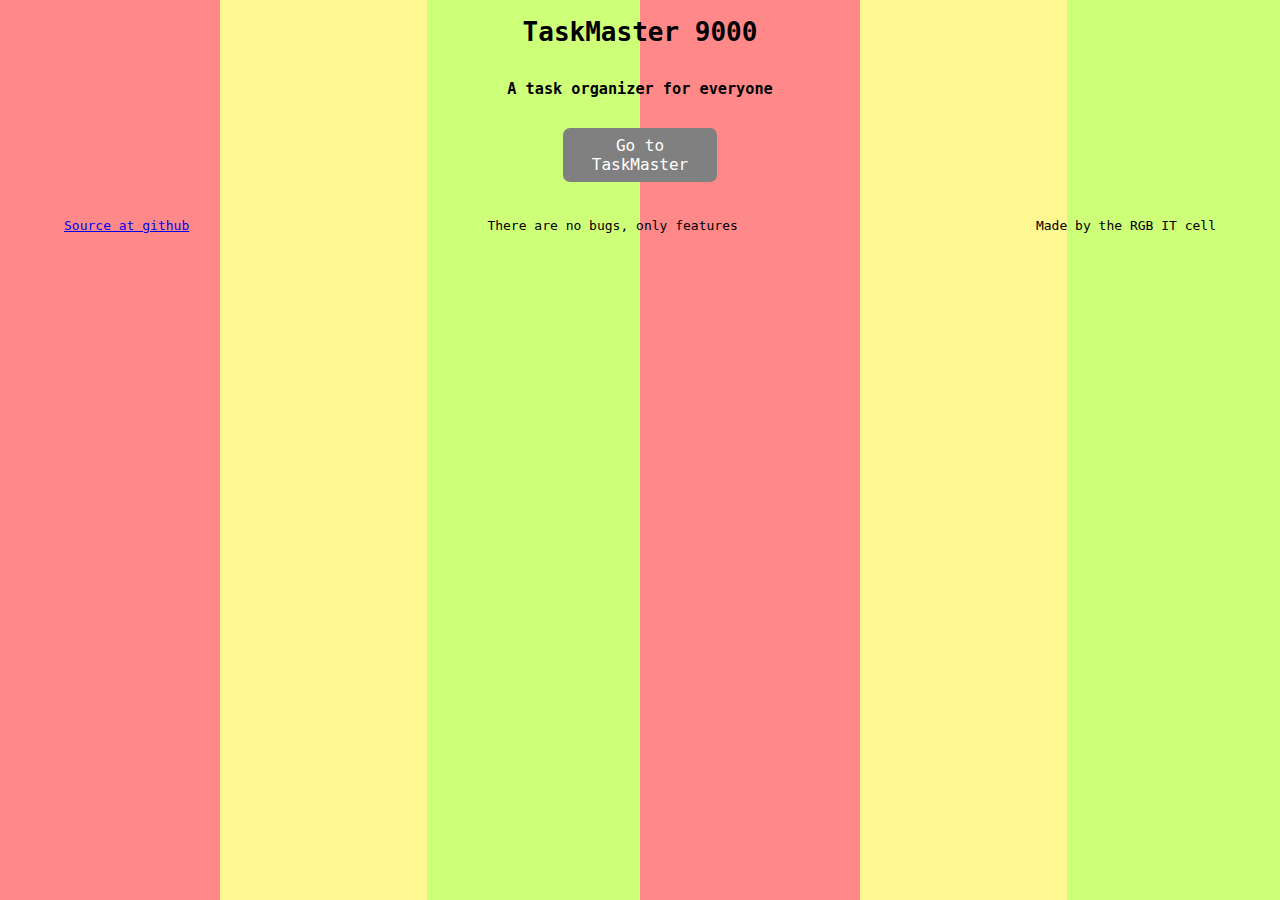
<file: index.html>
<!DOCTYPE html>
<!-- The project homescreen -->

<html>
  <head>
    <title>
      The TaskMaster project
    </title>

    <meta charset='utf-8'>
    <meta http-equiv='X-UA-Compatible' content='IE=edge'>
    <meta name='viewport' content='width=device-width, initial-scale=1'>
    <link rel="stylesheet" href="styles.css">
  </head>
  <body>

    <div class="top-bit">
      <h1>TaskMaster 9000</h1>
      <h3> A task organizer for everyone </h3>
      <br>
      <a href="beta/index.html"><button> Go to TaskMaster</button></a>
    </div>
    <br><br>
    <div class="bottom-bit">
      <a href="github.com/taskmaster9000">Source at github</a>
      <span>There are no bugs, only features</span>
      <span>Made by the RGB IT cell</span>
    </div>
  </body>
</html>
</file>
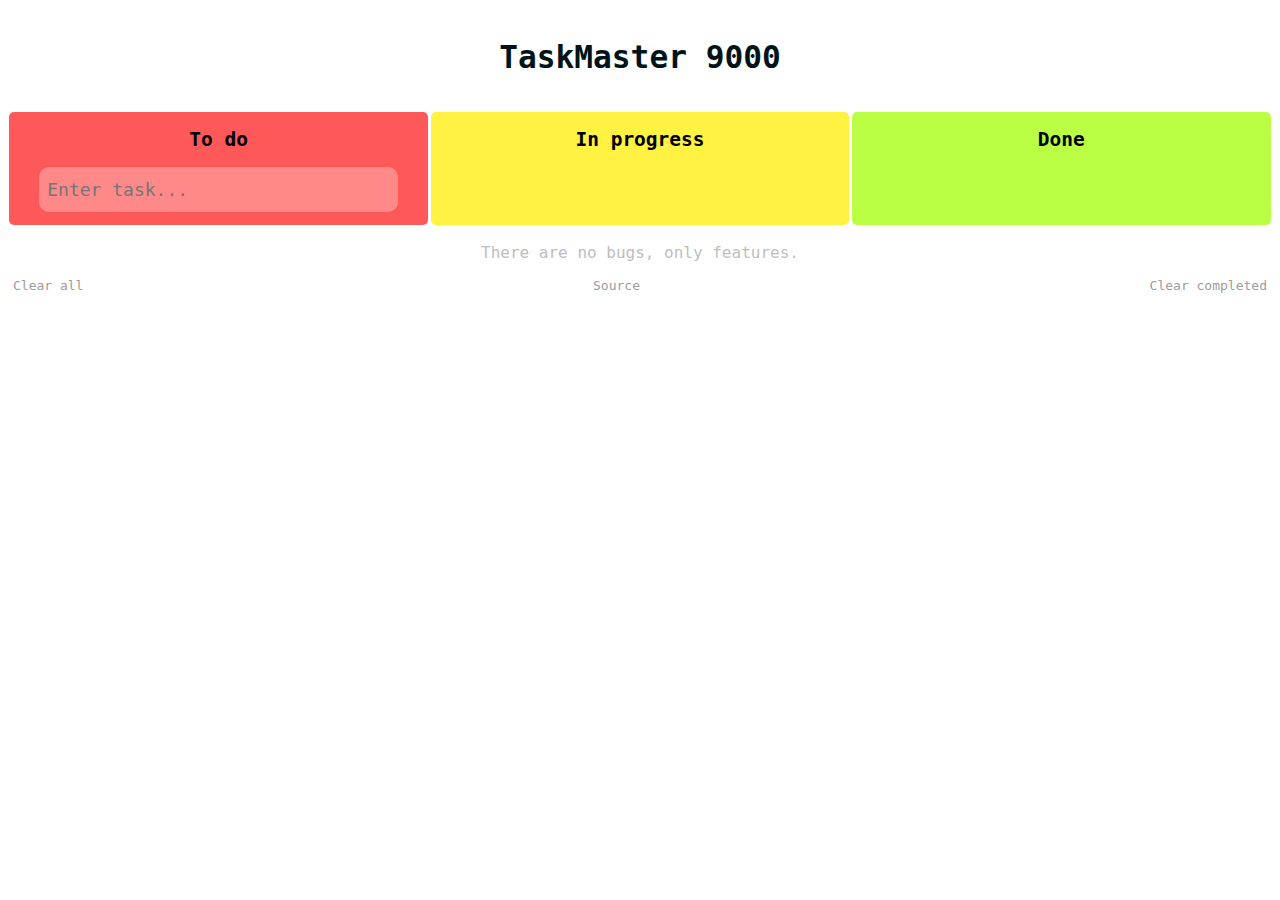
<file: beta/index.html>
<!DOCTYPE html>
<!-- The main TaskMaster application -->
<html>

<head>
    <meta charset='utf-8'>
    <meta http-equiv='X-UA-Compatible' content='IE=edge'>
    <title>TM 9000</title>
    <meta name='viewport' content='width=device-width, initial-scale=1'>
    <link rel='stylesheet' type='text/css' media='screen' href='style.css'>
    <link rel="shortcut icon" href="favicon.ico" type="image/x-icon">
    <script src='main.js'></script>
</head>

<body>

    <div class="header" id="entere">
        <h1 id="main-top">TaskMaster 9000</h1>
    </div>

    <div class="row">

        <div class="col" id="to-do">
            <h2>To do</h2>

            <ul id="tdl">
                <li><input type="text" id="t-input" placeholder="Enter task..." autocomplete="off"></li>
            </ul>
        </div>

        <div class="col" id="in-do">
            <h2>In progress</h2>
            <ul id="idl">
            </ul>
        </div>

        <div class="col" id="do-do">
            <h2>Done</h2>
            <ul id="ddl">
            </ul>
        </div>

    </div>
    <p class="quote">
        There are no bugs, only features.
    </p>
    <div class="footer">
        <a href="javascript:void(0);" id="clear-all">Clear all</a>
        <a href="https://github.com/taskmaster9000/taskmaster9000.github.io">Source</a>
        <a href="javascript:void(0);" id="clear-ddl">Clear completed</a>
    </div>

</body>

</html>
</file>
<file: styles.css>
body{
    height: 100vh;
    width: 100vw;
    /* background-image: linear-gradient(90deg, rgb(255, 137, 137) 33.33%, #fff892 33.33%, #ceff79 66.66% ); */
    background-size: 100% 100%;
    background-repeat: no-repeat;
    margin: 0px;
    background-image: linear-gradient(90deg, #ff8989 17.17%, #fff892 17.17%, #fff892 33.33%, #ceff79 33.33%, #ceff79 50%, #ff8989 50%, #ff8989 67.17%, #fff892 67.17%, #fff892 83.33%, #ceff79 83.33%, #ceff79 100%);

  }

.top-bit {
  font-family: monospace;
  display:flex;
  flex-direction: column;
  align-items: center;
}

button {
  font-family: monospace;

  background-color: grey; /* Green */
  border: none;
  border-radius: 7px;
  color: white;
  padding: 5%;
  text-align: center;
  text-decoration: none;
  display: inline-block;
  font-size: 16px;
}
.bottom-bit {
  font-family: monospace;
  display:flex;
  justify-content: space-between;
  padding-right: 5%;
  padding-left: 5%;
}
</file>
<file: beta/style.css>
*{
  font-family:monospace;
  box-sizing:border-box
}

a {
  text-decoration: none;
  color: #9c9c9c;
}

h2 {
  -webkit-user-select:none;
  -moz-user-select:none;
  -ms-user-select:none;
  user-select:none
}

a:hover {
  color: #001418;
}

ul {
  width:100%;
  list-style-type:none;
}

ul li {
  display: flex;
  justify-content:space-between;
  align-items: center;
  border-radius:10px;
  cursor:pointer;
  position:relative;
  padding:0;
  font-size:18px;
  transition:.2s;
  -webkit-user-select:none;
  -moz-user-select:none;
  -ms-user-select:none;
  user-select:none
}

ul li:hover {
  filter:brightness(116%)
}

#to-do ul li {
  background:rgb(255, 137, 137)
}

#in-do ul li {
  background:#fff892
}

#do-do ul li {
  background:#ceff79
}

li {
  width:100%;
  min-height: 45px;
  margin-left:-20px;
  margin-bottom:5px;
  padding: 0;
  text-align: left;
}

.next {
  min-width:29px;
  text-align: center;
  float:right;
  color:rgb(109, 109, 109);
}

.next:hover {
  color: black;
}

.prev {
  min-width:29px;
  text-align: center;
  float:right;
  color:rgb(109, 109, 109);
}

.prev:hover {
  color: black;
}

#t-input {
  padding:0 8px;
  font-size: inherit;
  outline: none;
  background-color: inherit;
  display: block;
  border-style: none;
  width:100%;
  height: 100%;
  border-radius: inherit;
}

.task {
  padding: 0 8px;
}

.header {
  border-radius: 5px;
  padding:10px 30px;
  color:#001418;
  text-align:center;
  font-size:120%;
  -webkit-user-select:none;
  -moz-user-select:none;
  -ms-user-select:none;
  user-select:none
}

.row {
  display:flex;
  flex-direction:row;
  justify-content:space-evenly
}


.quote {
  width: 100%;
  text-align: center;
  font-size: 16px;
  color: rgb(190, 190, 190);
  -webkit-user-select:none;
  -moz-user-select:none;
  -ms-user-select:none;
  user-select:none
}

.footer {
  margin-top: 10px;
  padding: 0 5px;
  display:flex;
  flex-direction:row;
  flex-wrap: wrap-reverse;
  justify-content:space-between;
  -webkit-user-select:none;
  -moz-user-select:none;
  -ms-user-select:none;
  user-select:none
}

.col {
  text-align: center;
  float:left;
  width:100%;
  margin:.1%;
  margin-top:.5%;
  padding:0 10px;
  border-radius:5px
}

#to-do {
  background-color:rgb(255, 88, 88)
}

#in-do {
  background-color:#fff243
}

#do-do {
  background-color:#baff43
}

@media screen and (max-width:640px) {
  .row{flex-direction:column}
  .next{transform: rotate(90deg)}
  .prev{transform: rotate(90deg)}
  .col{text-align: left;}
}
</file>
